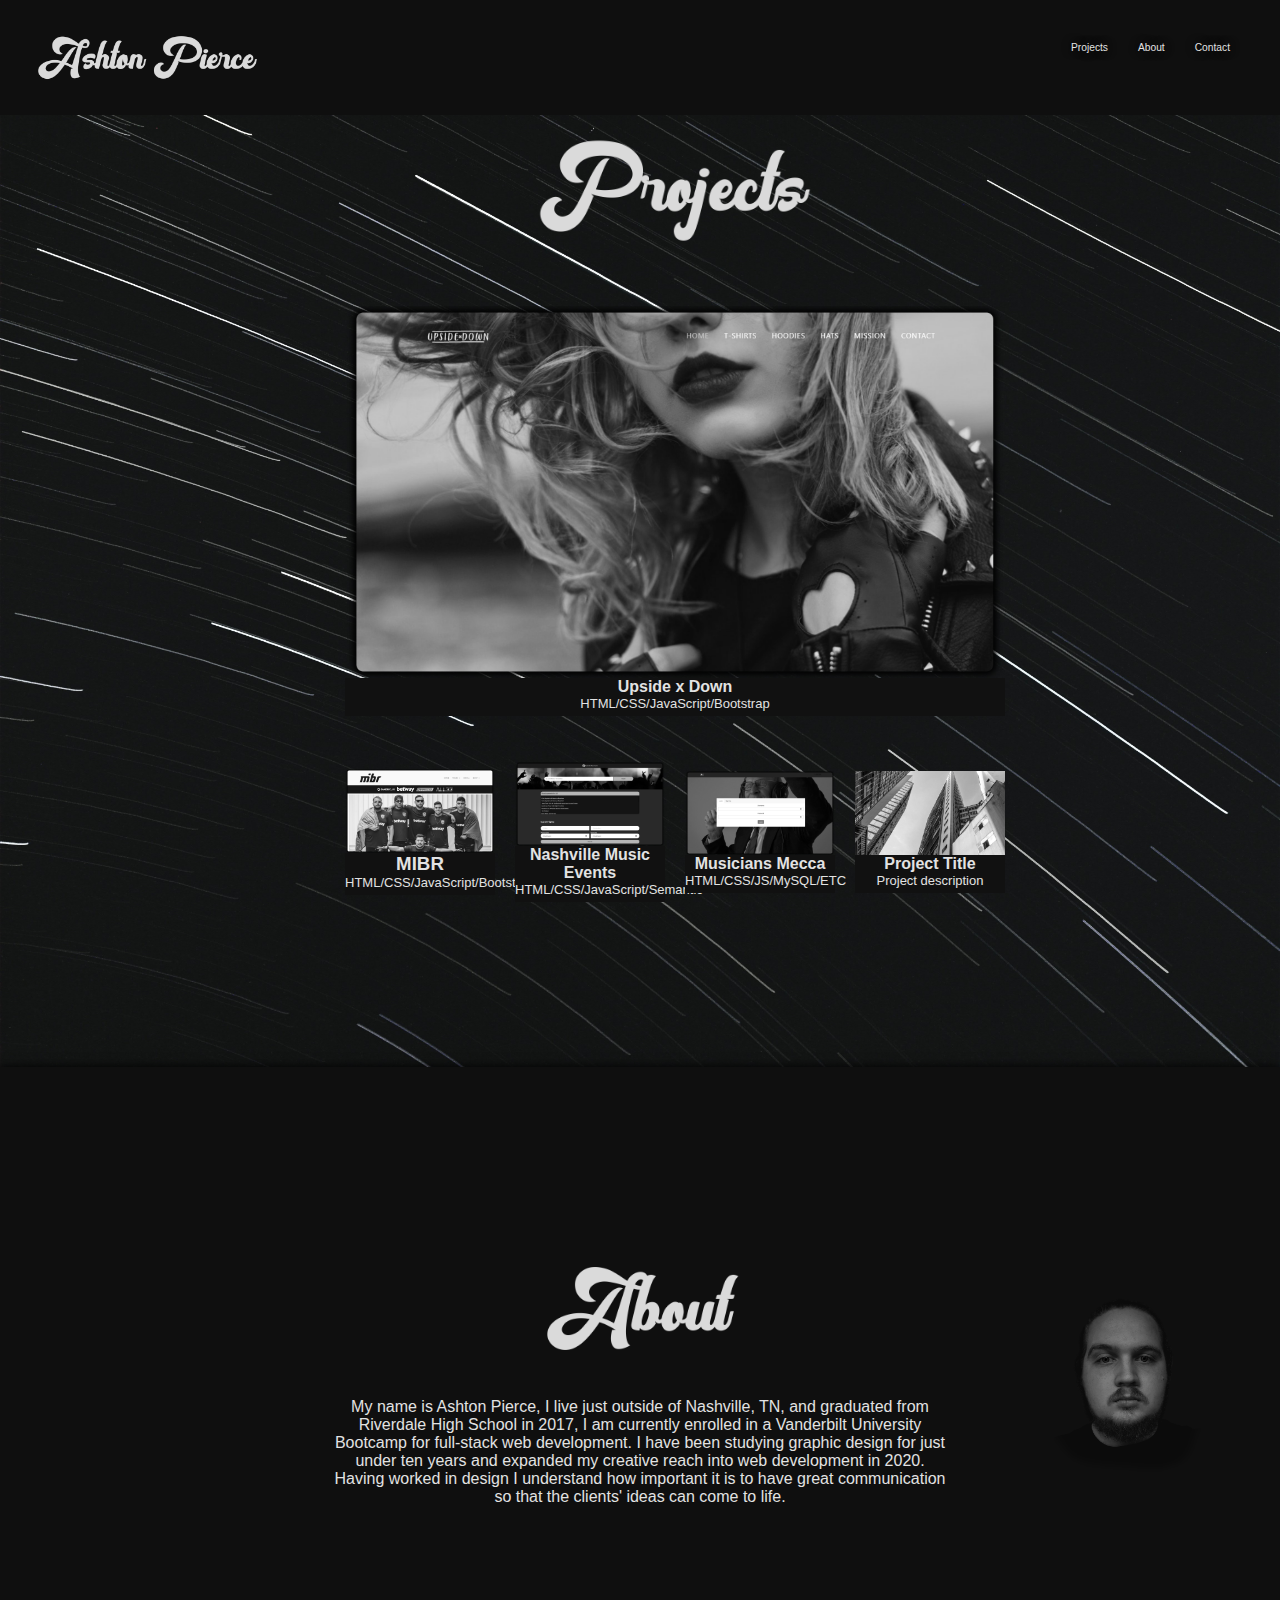
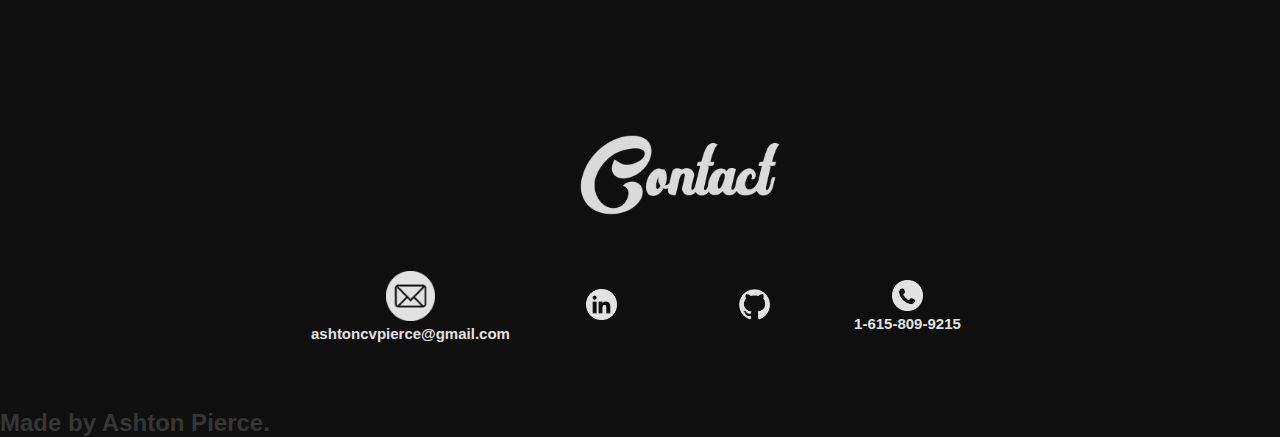
<file: index.html>
<!DOCTYPE html>
<html lang="en">

<head>
    <meta charset="UTF-8">
    <meta name="viewport" content="width=device-width, initial-scale=1.0">
    <title>Ashton Pierce</title>
    <link rel="stylesheet" href="Assets/CSS/style.css">
    <link rel='shortcut icon' href="./Assets/Images/Icons/url-icon.png">
</head>
<body id="page-top">
<!-- start navigation -->
    <header>
        <img src="./Assets/Images/Text/Header-Logo.png" height="75px" width="225px">
        <nav>
          <ul>
            <li>
              <a href="#page-top">Projects</a>
            </li>
            <li>
              <a href="#about">About</a>
            </li>
            <li>
              <a href="#contact">Contact</a>
            </li>
          </ul>
        </nav>
    </header>
<!-- end navigation -->

<!-- start projects -->
      <section id="projects" class="projects">
        <div class="container">
            <div class="projects-grid-container">
                    <div class="grid-item projects-photo image-container">
                        <img src="./Assets/Images/Text/Projects.png" class="image" width="100%">
                    </div>
                    <div class="grid-item photo-1 image-container">
                        <a href="https://apierce17.github.io/UpsideDown/"><img src="Assets/Images/Gallery/uxd.png" class="image" width="100%"></a>
                        <h4>Upside x Down</h4>
                        <p>HTML/CSS/JavaScript/Bootstrap</p>
                    </div>
                    
                    <div class="grid-item photo-2 image-container">
                        <a href="https://apierce17.github.io/mibr/"><img src="Assets/Images/Gallery/MIBR-project.png" class="image" width="100%" height="100%"></a>
                        <h3>MIBR</h3>
                        <p>HTML/CSS/JavaScript/Bootstrap</p>
                    </div>

                    <div class="grid-item photo-3 image-container">
                        <a href="https://jwelch775.github.io/project1/"><img src="Assets/Images/Gallery/nme.png" class="image" width="100%"></a>
                        <h4>Nashville Music Events</h4>
                        <p>HTML/CSS/JavaScript/Semantic</p>
                    </div>

                    <div class="grid-item photo-4 image-container">
                        <a href="https://musicians-mecca.herokuapp.com/login"><img src="Assets/Images/Gallery/project-2.png" class="image" width="100%"></a>
                        <h4>Musicians Mecca</h4>
                        <p>HTML/CSS/JS/MySQL/ETC</p>
                    </div>
                    
                    <div class="grid-item photo-5 image-container">
                        <a href="https://www.youtube.com/watch?v=dQw4w9WgXcQ"><img src="Assets/Images/Gallery/Project-9.jpg" class="image" width="100%"></a>
                        <h4>Project Title</h4>
                        <p>Project description</p>
                    </div>       
            </div>
        </div>
      </section>
<!-- end projects -->

<!-- start about -->
      <section id="about" class="about">
            <div class="container">
      <div class="about-grid-container">
        <div class="grid-item item-3">
            <img src="./Assets/Images/portrait-photo.png" width="50%">
        </div>
        <div class="grid-item item-1">
            <img src="./Assets/Images/Text/About.png" width="100%">
        </div>
        <div class="grid-item item-2">My name is Ashton Pierce, I live just outside of Nashville, TN, and graduated from Riverdale High School in 2017, I am currently enrolled in a Vanderbilt University Bootcamp for full-stack web development. I have been studying graphic design for just under ten years and expanded my creative reach into web development in 2020.
            Having worked in design I understand how important it is to have great communication so that the clients' ideas can come to life.</div>
      </div>
    </div>
    </section>
<!-- end about -->

<!-- start contact -->
    <section id="contact" class="contact">
        <h2>Contact</h2>
        <div class="container">
            <div class="contact-grid-container">
                <div class="grid-item contact-item-1">
                    <img src="./Assets/Images/Text/Contact.png" width="100%">
                </div>
                <div class="grid-item contact-item-2">
                    <a href="mailto:ashtoncvpierce@gmail.com"><img src="Assets/Images/Icons/email-logo-2.png" width="25%"></a>
                    <h5>ashtoncvpierce@gmail.com</h5>
                </div>
                <div class="grid-item contact-item-3">
                    <a href="tel:16158099215"><img src="Assets/Images/Icons/phone-logo-2.png" width="25%"></a>
                    <h5>1-615-809-9215</h5>
                </div>
                <div class="grid-item contact-item-4">
                    <a href="https://github.com/apierce17"><img src="Assets/Images/Icons/github-logo.png" width="25%"></a>
                </div>
                <div class="grid-item contact-item-5">
                    <a href="https://www.linkedin.com/in/ashton-pierce-142a4016a"><img src="Assets/Images/Icons/linkedin-logo-2.png" width="25%"></a>
                </div>
            </div>
    </section>
<!-- end contact -->

<!-- start footer -->
    <footer>
        <h2>Made by Ashton Pierce.</h2>
        <div>
        </div>
      </footer>
<!-- end footer -->
</body>
</html>
</file>
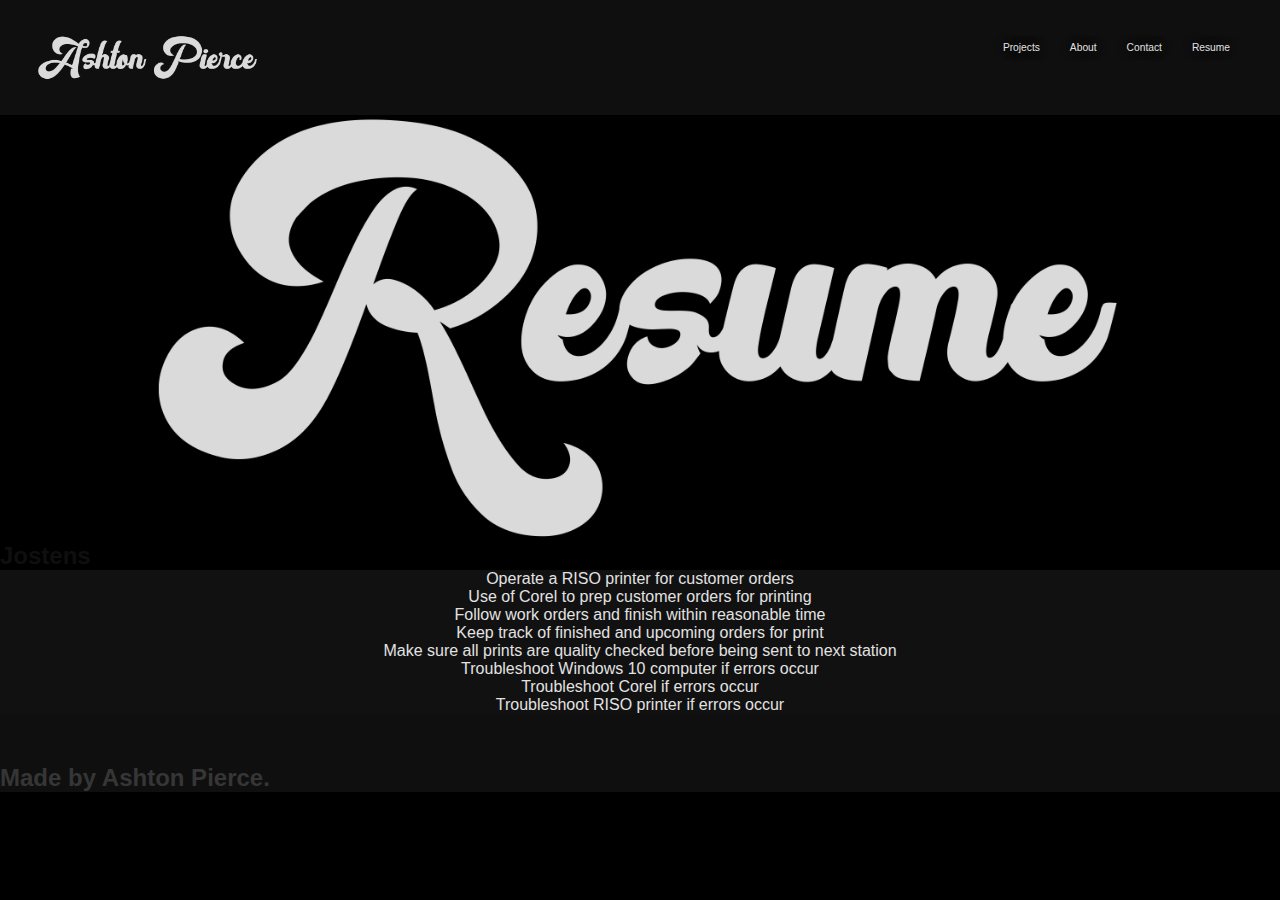
<file: resume.html>
<!DOCTYPE html>
<html lang="en">

<head>
    <meta charset="UTF-8">
    <meta name="viewport" content="width=device-width, initial-scale=1.0">
    <title>Ashton Pierce</title>
    <link rel="stylesheet" href="Assets/CSS/style.css">
    <link rel='shortcut icon' href="./Assets/Images/Icons/url-icon.png">
</head>
<body>
<!-- start navigation -->
    <header>
        <img src="./Assets/Images/Text/Header-Logo.png" height="75px" width="225px">
        <nav>
          <ul>
            <li>
                <a href="#projects">Projects</a>
            </li>
            <li>
                <a href="#about">About</a>
            </li>
            <li>
                <a href="#contact">Contact</a>
            </li>
            <li>
                <a href="./resume.html">Resume</a>
            </li>
          </ul>
        </nav>
    </header>
<!-- end navigation -->
    <section id="resume" class="resume" >
        <div class="container">
            <div class="resume-grid-container">
                    <div class="resume-grid-item resume-photo">
                        <img src="./Assets/Images/Text/Resume.png" class="image" width="100%">
                    </div>
                    <div class="resume-grid-item resume-item-1">
                        <h2>
                            Jostens
                        </h2>
                        <p>
                            Operate a RISO printer for customer orders <br>
                            Use of Corel to prep customer orders for printing <br>
                            Follow work orders and finish within reasonable time <br>
                            Keep track of finished and upcoming orders for print <br> 
                            Make sure all prints are quality checked before being sent to next station <br>
                            Troubleshoot Windows 10 computer if errors occur <br>
                            Troubleshoot Corel if errors occur <br>
                            Troubleshoot RISO printer if errors occur <br>
                        </p>
                    </div>
                    <div class="resume-grid-item resume-item-1">

                    </div>

                    <div class="resume-grid-item resume-item-1">

                    </div>

                    <div class="resume-grid-item resume-item-1">

                    </div>
                    
                    <div class="resume-grid-item resume-item-1">

                    </div>       
            </div>
        </div>
    </section>
<!-- start footer -->
    <footer>
        <div>
        <h2>Made by Ashton Pierce.</h2>
        </div>
      </footer>
<!-- end footer -->
</body>
</html>
</file>
<file: Assets/CSS/style.css>
* {
    box-sizing: border-box;
    margin: 0;
    padding: 0;
  }

html {
    scroll-behavior: smooth;
  }

:root {
    --white: #e2e2e2;
    --dark-grey: #0f0f0f;
    --black: #111111;
    --lighter-grey: #363636;
  }

body {
    background-color: rgb(0, 0, 0);
    color: var(--dark-grey);
    font-family: 'Lucida Sans', 'Lucida Sans Regular', 'Lucida Grande', 'Lucida Sans Unicode', Geneva, Verdana, sans-serif;
  }

    /* Header Start */
header {
    padding: 20px 35px;
    background-color: var(--dark-grey);
    display: flex;
    justify-content: space-between;
    flex-wrap: wrap;
    width: 100%;
    position: sticky;
    position: -webkit-sticky;
    z-index: 9999;
    top: 0;
  }

header a {
    color: var(--white);
    text-decoration: none;
    text-shadow: rgba(0, 0, 0, 1);
  }

header nav {
    margin: 7px 0;
  }

header nav ul {
    display: flex;
    flex-wrap: wrap;
    justify-content: space-between;
    align-items: center;
    list-style: none;
  }

header nav ul li a:hover {
    background-color: var(--white);
    color:var(--dark-grey);
  }

header nav ul li a {
    display: flex;
    padding: 15px 15px;
    font-weight: lighter;
    font-size: 0.80vw;
    text-shadow: 0 0 10px rgba(0, 0, 0, 1);
  }

    /* Header End */

    /* Projects Start */

section {
      display: flex;
      flex-wrap: wrap;
}

.projects {
  background-image: url("../Images/bg.jpg");
  background-size: cover;
  background-position: center;
}

.projects h2 {
    font-size: 1.5vw;
    color: black;
    width: 100% ;
    grid-column: 2 / span 1;
    grid-row: 3 / span 1;
}

.projects p {
  padding-bottom: 5px;
}

.projects-grid-container {
  display: grid;
  grid-template-columns: repeat(8, minmax(160px, 1fr));
  grid-template-rows: repeat(6, 1fr);
  grid-auto-flow: dense;
  grid-gap: 10px;
}

.grid-item {
  align-self: center;
    padding: 5px 5px 5px 5px;
}

.grid-item h3, h4, p {
  color: var(--white);
  background-color: var(--black);
  text-align: center;
  }

.grid-item p {
  font-size: small;
  font-weight: lighter;
}

.projects-photo {
  grid-column: 4 / span 2;
  grid-row: 1 / span 1;
}

.photo-1 {
    grid-column: 3 / span 4;
    grid-row: 2 / span 3;
    position: relative;
}

.photo-2 {
    grid-column: 3 / span 1;
    grid-row: 5 / span 1;
}

.photo-3 {
    grid-column: 4 / span 1;
    grid-row: 5 / span 1;
  }

.photo-4 {
    grid-column: 5 / span 1;
    grid-row: 5 / span 1;
  }

.photo-5 {
    grid-column: 6 / span 1;
    grid-row: 5 / span 1;
  }

.image {
    opacity: 1;
    filter: grayscale(100%);
    display: block;
    width: 100%;
    height: auto;
    transition: .1s ease;
    backface-visibility: hidden;
  }
  
.image-container:hover .image {
    filter: grayscale(0%);
}


  /* Projects End */

  /* About Start */

.about {
  display: flex;
  flex-wrap: wrap;
  width: 100%;
  background-color: var(--dark-grey);
  box-shadow: 0px 0px 10px black;
  }

.about-grid-container {
  display: grid;
  grid-template-columns: repeat(8, 1fr);
  grid-template-rows: repeat(4, 1fr);
  grid-auto-flow: dense;
  grid-gap: 20px;
  padding-top: 50px;
  padding-bottom: 50px;
}

.about-grid-item {
  display: flex;
  justify-content: center;
  margin: 5px auto;
  border-radius: 5px;
  width: 100%;
  align-items: center;
}

.item-1 {
  grid-column: 4 / span 2;
  grid-row: 2 / span 1;
  width: 100%;
}

.item-2 {
  grid-column: 3 / span 4;
  grid-row: 3 / span 1;
  color: var(--white);
  text-align: center;
}

.item-3 {
  grid-column: 7 / span 2;
  grid-row: 2 / span 2;
  text-align: center;
}

/* End About */

/* Contact Start */


.contact {
  display: flex;
  flex-wrap: wrap;
  width: 100%;
  background-color: var(--dark-grey);
}

.contact h5 {
  font-size: 15px;
  color: var(--white);
}

.contact-grid-container {
  display: grid;
  grid-template-columns: repeat(8, 1fr);
  grid-template-rows: repeat(2, 1fr);
  grid-auto-flow: dense;
  grid-gap: 20px;
}

.contact-grid-item {
  display: flex;
  justify-content: center;
  margin: 5px auto;
  border-radius: 5px;
  width: 100%;
  align-items: center;
}

.contact-item-1 {
  grid-column: 4 / span 2;
  grid-row: 1 / span 1;
  width: 100%;
  text-align: center;
}

.contact-item-2 {
  grid-column: 3 / span 1;
  grid-row: 2 / span 1;
  text-align: center;
}

.contact-item-3 {
  grid-column: 6 / span 1;
  grid-row: 2 / span 1;
  text-align: center;
  }

.contact-item-4 {
  grid-column: 5 / span 1;
  grid-row: 2 / span 1;
  text-align: center;
  }

.contact-item-5 {
  grid-column: 4 / span 1;
  grid-row: 2 / span 1;
  text-align: center;
  }

/* Contact End */

/* Footer Start */

footer {
  padding-top: 50px;
  background-color: var(--dark-grey);
  color: var(--lighter-grey);
}

/*Footer End */

@media screen and (max-width: 1024px) {

  /* Header Start */
  header {
    padding: 20px 35px;
    background-color: var(--dark-grey);
    box-shadow: rgba(0, 0, 0, 0.9);

  }  
  header img {
    display: flex;
    flex-wrap: wrap;
    margin-left: auto;
    margin-right: auto;
  }

  header nav {
    display: flex;
    flex-wrap: wrap;
    margin-left: auto;
    margin-right: auto;
  }

  header nav ul li a {
    font-size: 4.50vw;
  }
  /* Header End */

  /* Projects Start */

  .projects {
    background-image: none;
    background-color: var(--dark-grey);
  }

  .projects-grid-container {
    grid-template-columns: repeat(6, 1fr);
    grid-template-rows: repeat(6, 1fr);
  }

  .projects-photo {
    grid-column: 2 / span 4;
    grid-row: 1 / span 1;
  }

  .photo-1 {
    grid-column: 2 / span 4;
    grid-row: 2 / span 1;
  }
  .photo-2 {
    grid-column: 2 / span 4;
    grid-row: 3 / span 1;
  }

  .photo-3 {
    grid-column: 2 / span 4;
    grid-row: 4 / span 1;
  }

  .photo-4 {
    grid-column: 2 / span 4;
    grid-row: 5 / span 1;
  }

  .photo-5 {
    grid-column: 2 / span 4;
    grid-row: 6 / span 1;
  }

  /* Projects End */

  /* About Start */

  .about {
    box-shadow: none;
  }

  .about-grid-container {
    grid-template-columns: repeat(2, 1fr);
    grid-template-rows: repeat(3, 1fr);
  }

  .item-1 {
    grid-column: 1 / span 2;
    grid-row: 1 / span 1;
    align-self: flex-end;
  }
  
  .item-2 {
    grid-column: 1 / span 2;
    grid-row: 3 / span 1;
  }

  .item-3 {
    grid-column: 1 / span 2;
    grid-row: 2 / span 1;
    text-align: center;
  }

  /* About End */

  /* Contact Start */

  .contact-grid-container {
    grid-template-columns: repeat(4, 1fr);
    grid-template-rows: repeat(2, 1fr);
  }

  .contact-item-1 {
    grid-column: 2 / span 2;
    grid-row: 1 / span 1;
    width: 100%;
    text-align: center;
  }
  
  .contact-item-2 {
    grid-column: 1 / span 1;
    grid-row: 2 / span 1;
  }

  .contact-item-2 h5, .contact-item-3 h5 {
    display: none;
  }
  
  .contact-item-3 {
    grid-column: 4 / span 1;
    grid-row: 2 / span 1;
    text-align: center;
    }
  
  .contact-item-4 {
    grid-column: 3 / span 1;
    grid-row: 2 / span 1;
    text-align: center;
    }
  
  .contact-item-5 {
    grid-column: 2 / span 1;
    grid-row: 2 / span 1;
    text-align: center;
    }
  /* Contact End */

  /* Footer Start */
  footer h2 {
    font-size: small;
    color: var(--lighter-grey);
  }
  /* Footer End */
}
</file>
